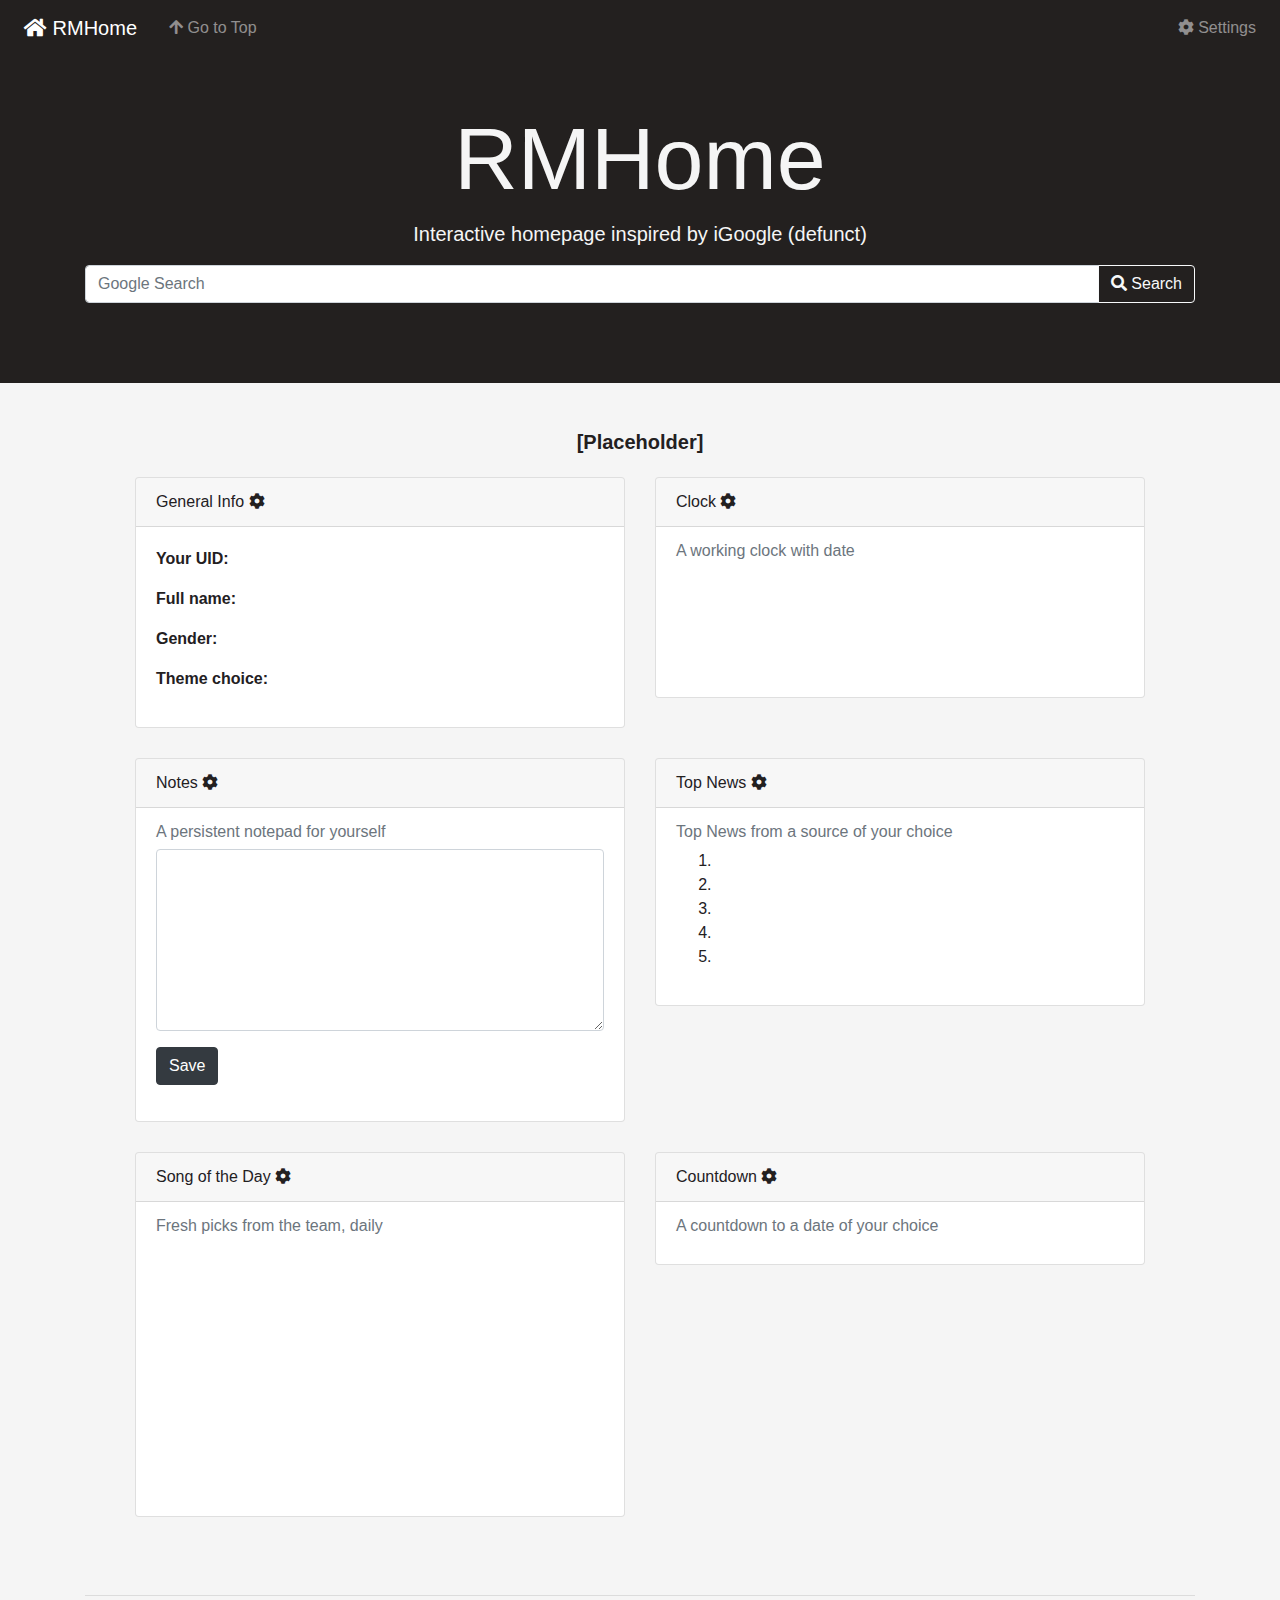
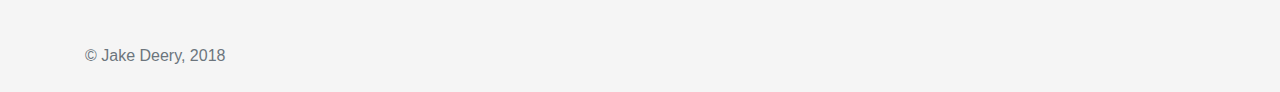
<file: src/wwwroot/index.html>
<!-- rmhome, homepage.html, Jake Deery, 2018 -->
<!DOCTYPE html>
<html lang="en">
	<head>
		<title>RMHome | An interactive homepage by Jake Deery</title>
		<meta charset="utf-8" />
		<!-- css files -->
		<link rel="stylesheet" href="include/css/libs/fontawesome.all.min.css" />
		<link rel="stylesheet" href="include/css/libs/bootstrap.min.css" />
		<link rel="stylesheet" href="include/css/main.css" /><!-- my css -->
	</head>
	<body>
		<div id="top"><!-- top anchor --></div>
		<main id="mainWindow">
			<nav id="navbarWindow" class="navbar navbar-expand-lg navbar-dark fixed-top">
				<ul class="navbar-nav">
					<li class="nav-item active">
						<a class="nav-link navbar-brand" href="./"><i class="fas fa-home"></i> RMHome <span class="sr-only">(current)</span></a>
					</li>
					<li class="nav-item">
						<a class="nav-link" href="#top"><i class="fas fa-arrow-up"></i> Go to Top</a>
					</li>
				</ul>
				<ul class="navbar-nav ml-auto">
					<li class="nav-item">
							<a class="nav-link" href="settings.html"><i class="fas fa-cog"></i> Settings</a>
					</li>
				</ul>
			</nav>
			<div id="headerWindow" class="jumbotron jumbotron-fluid">
				<p class="h3">&nbsp;</p><!-- makes some clearspace at the top of the jumbotron. looks better-->
				<div class="container">
					<h1 class="display-2">RMHome</h1>
					<p class="lead">Interactive homepage inspired by iGoogle (defunct)</p>
					<form class="input-group mb-3" action="https://www.google.com/search" method="GET">
						<input type="text" name="q" class="form-control" placeholder="Google Search">
						<div class="input-group-append">
							<button class="btn btn-outline-light"><i class="fas fa-search"></i> Search</button>
						</div>
					</form>
				</div>
			</div>
			<div id="contentWindow" class="container-fluid">
				<!-- Modal -->
				<div class="modal fade" id="setupModal" tabindex="-1" role="dialog" aria-labelledby="setupModalLabel" aria-hidden="true">
						<div class="modal-dialog" role="document">
							<div class="modal-content">
								<div class="modal-header">
									<h5 class="modal-title" id="setupModalLabel">Initial setup</h5>
								</div>
								<form id="generalForm">
									<div class="modal-body">
										<div class="form-group">
											<label for="nameInput">Full name</label>
												<input type="text" class="form-control" id="nameInput" required="required" placeholder="Enter name">
										</div>
										<div class="form-group">
											<label for="genderSelect">Gender</label>
											<select class="form-control" id="genderSelect">
												<option>Male</option>
												<option>Female</option>
											</select>
										</div>
										<div class="form-group">
											<label for="themeChoiceSelect">Theme choice</label>
											<select class="form-control" id="themeChoiceSelect">
												<option>Neon</option>
												<option>Nature</option>
												<option>Space</option>
												<option>Vortex</option>
												<option>Abyss</option>
											</select>
										</div>
									</div>
									<div class="modal-footer">
										<div class="form-group">
											<input type="submit" class="btn btn-dark" id="generalSave" value="Save">
										</div>
									</div>
								</form>
							</div>
						</div>
					</div>
				<h3 id="welcomeP" class="text-center"><strong id="welcomeStrong">[Placeholder]</strong></h3>
				<div class="row row-flex">
					<div id="general" class="col-sm-6">
						<div class="card">
							<div class="card-header">
								General Info <a href="settings.html#general"><i class="fas fa-cog"></i></a>
							</div>
							<div class="card-body">
								<p><strong>Your UID: </strong><span id="userID"></span></p>
								<p><strong>Full name: </strong><span id="fullName"></span></p>
								<p><strong>Gender: </strong><span id="gender"></span></p>
								<p><strong>Theme choice: </strong><span id="themeChoice"></span></p>
							</div>
						</div>
					</div>
					<div id="widget1" class="col-sm-6">
						<div class="card">
							<div class="card-header">
								Clock <a href="settings.html#widget1"><i class="fas fa-cog"></i></a>
							</div>
							<div class="card-body">
								<h6 class="card-subtitle mb-2 text-muted">A working clock with date</h6>
								<h3 id="clockTimeSpan" class="card-text display-4 text-center">&nbsp</h3>
								<h1 id="clockDateSpan" class="card-text text-center">&nbsp</h1>
							</div>
						</div>
					</div>
					<div id="widget2" class="col-sm-6">
						<div class="card">
							<div class="card-header">
								Notes <a href="settings.html#widget2"><i class="fas fa-cog"></i></a>
							</div>
							<div class="card-body">
								<h6 class="card-subtitle mb-2 text-muted">A persistent notepad for yourself</h6>
								<form id="notes">
									<div class="form-group">
										<textarea class="form-control" id="notesContent" rows="7"></textarea>
									</div>
									<div class="form-group">
										<input type="submit" class="btn btn-dark" id="notesSave" value="Save">&nbsp;
										<i id="widget2_hpOk" class="fas fa-check okCheck" style="display: none"></i>
									</div>
								</form>
							</div>
						</div>
					</div>
					<div id="widget3" class="col-sm-6">
						<div class="card">
							<div class="card-header">
								Top News <a href="settings.html#widget3"><i class="fas fa-cog"></i></a>
							</div>
							<div class="card-body">
								<h6 class="card-subtitle mb-2 text-muted">Top News from a source of your choice</h6>
								<h5 id="newsSource"></h5>
								<ol>
									<li><a id="article1" href="#" target="_blank"></a></li>
									<li><a id="article2" href="#" target="_blank"></a></li>
									<li><a id="article3" href="#" target="_blank"></a></li>
									<li><a id="article4" href="#" target="_blank"></a></li>
									<li><a id="article5" href="#" target="_blank"></a></li>
								</ol>
							</div>
						</div>
					</div>
					<div id="widget4" class="col-sm-6">
						<div class="card">
							<div class="card-header">
								Song of the Day <a href="settings.html#widget4"><i class="fas fa-cog"></i></a>
							</div>
							<div class="card-body">
								<h6 class="card-subtitle mb-2 text-muted">Fresh picks from the team, daily</h6>
								<div class="embed-responsive embed-responsive-16by9">
									<iframe class="embed-responsive-item" src="//www.youtube.com/embed/uXh8ae5RaA4?rel=0" allowfullscreen></iframe>
								</div>
							</div>
						</div>
					</div>
					<div id="widget5" class="col-sm-6">
						<div class="card">
							<div class="card-header">
								Countdown <a href="settings.html#widget5"><i class="fas fa-cog"></i></a>
							</div>
							<div class="card-body">
								<h6 class="card-subtitle mb-2 text-muted">A countdown to a date of your choice</h6>
								<h1 id="countdownDisplay" class="card-text text-center" style="display: inherit"></h1>
							</div>
						</div>
					</div>
				</div>
			</div>
			<div class="footer">
				<div class="container">
					<hr class="my-5" />
					<span class="text-muted">&copy; Jake Deery, 2018</span><br />
					&nbsp;
				</div>
			</div>
		</main>
		<!-- js files -->
		<script src="include/js/libs/jquery-3.3.1.min.js"></script>
		<script src="include/js/libs/popper.min.js"></script>
		<script src="include/js/libs/bootstrap.min.js"></script>
		<script src="include/js/libs/js-sha256-min.js"></script>
		<script src="include/js/misc.js"></script><!-- my js -->
		<script src="include/js/client.js"></script>
		<script src="include/js/main.js"></script>
	</body>
</html>
</file>
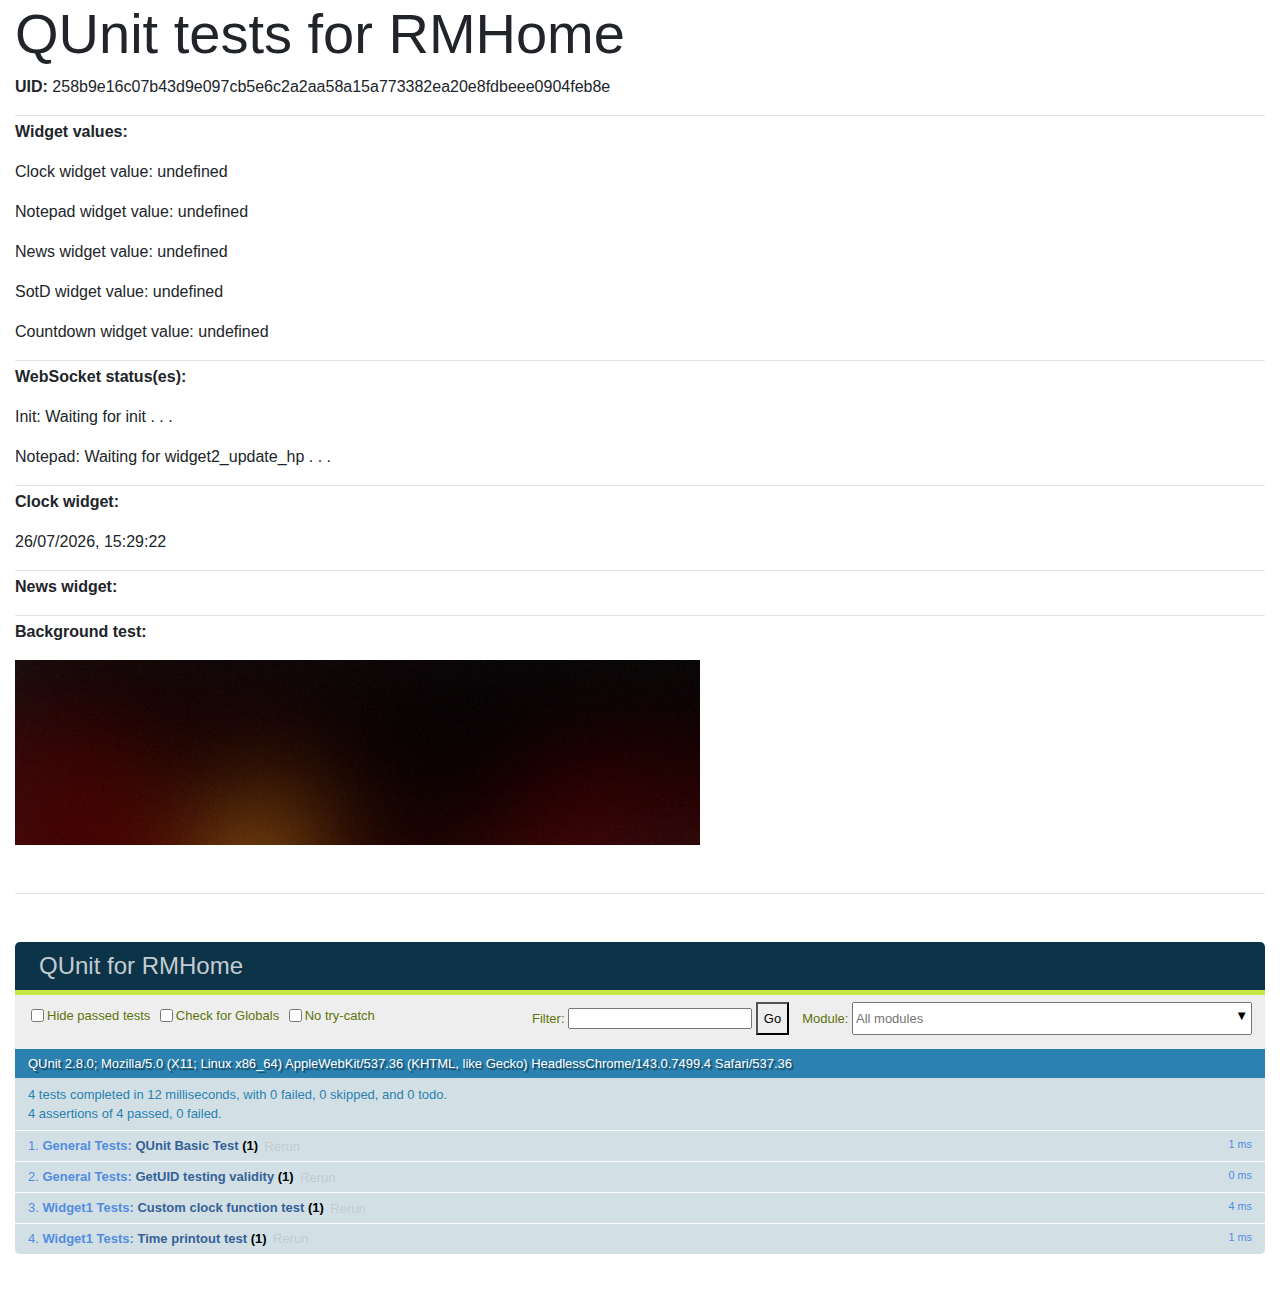
<file: src/wwwroot/tests/index.html>
<!DOCTYPE html>
<html lang="en">
	<head>
		<!-- metadata -->
		<meta charset="utf-8" />
		<title>QUnit for RMHome</title>
		<!-- css: main libs-->
		<link rel="stylesheet" href="../include/css/libs/bootstrap.min.css">
		<link rel="stylesheet" href="../include/css/libs/fontawesome.all.min.css">
		<!-- css: qunit libs-->
		<link rel="stylesheet" href="include/css/libs/qunit-2.8.0.css" />
		<!-- css: mine -->
		<link rel="stylesheet" href="include/css/tests.css" />
	</head>
	<body>
		<div class="container-fluid">
			<h1 class="display-4">QUnit tests for RMHome</h1>
			<p><strong>UID: </strong> <span id="uidSpan"></span></p>
			<hr class="my-1" />
			<p><strong>Widget values: </strong></p>
			<p>Clock widget value: <span id="widget1Val">undefined</span></p>
			<p>Notepad widget value: <span id="widget2Val">undefined</span></p>
			<p>News widget value: <span id="widget3Val">undefined</span></p>
			<p>SotD widget value: <span id="widget4Val">undefined</span></p>
			<p>Countdown widget value: <span id="widget5Val">undefined</span></p>
			<hr class="my-1" />
			<p><strong>WebSocket status(es): </strong></p>
			<p>Init: <span id="initP">Waiting for init . . . </span></p>
			<p>Notepad: <span id="update_widget2_hpP">Waiting for widget2_update_hp . . . </span></p>
			<hr class="my-1" />
			<p><strong>Clock widget: </strong></p>
			<p id="clock">[Placeholder]</p>
			<hr class="my-1" />
			<p><strong>News widget: </strong></p>
			<p id="newsJson"></p>
			<hr class="my-1" />
			<p><strong>Background test: </strong></p>
			<div id="bgDiv" style="height:185px;width:685px;background-image:url('../res/bitmaps/_neon.jpg')"></div>
			<hr class="my-5" />
		</div>
		<div class="container-fluid">
			<div id="qunit"></div>
			<div id="qunit-fixture"></div>
			<p>&nbsp;</p>
		</div>
		<!-- js: main libs -->
		<script src="../include/js/libs/jquery-3.3.1.min.js"></script>
		<script src="../include/js/libs/popper.min.js"></script>
		<script src="../include/js/libs/js-sha256-min.js"></script>
		<script src="../include/js/libs/bootstrap.min.js"></script>
		<!-- js: qunit libs -->
		<script src="include/js/libs/qunit-2.8.0.js"></script>
		<!-- js: mine -->
		<script src="../include/js/misc.js"></script>
		<script src="../include/js/client.js"></script>
		<script src="include/js/tests.js"></script>
	</body>
</html>
</file>
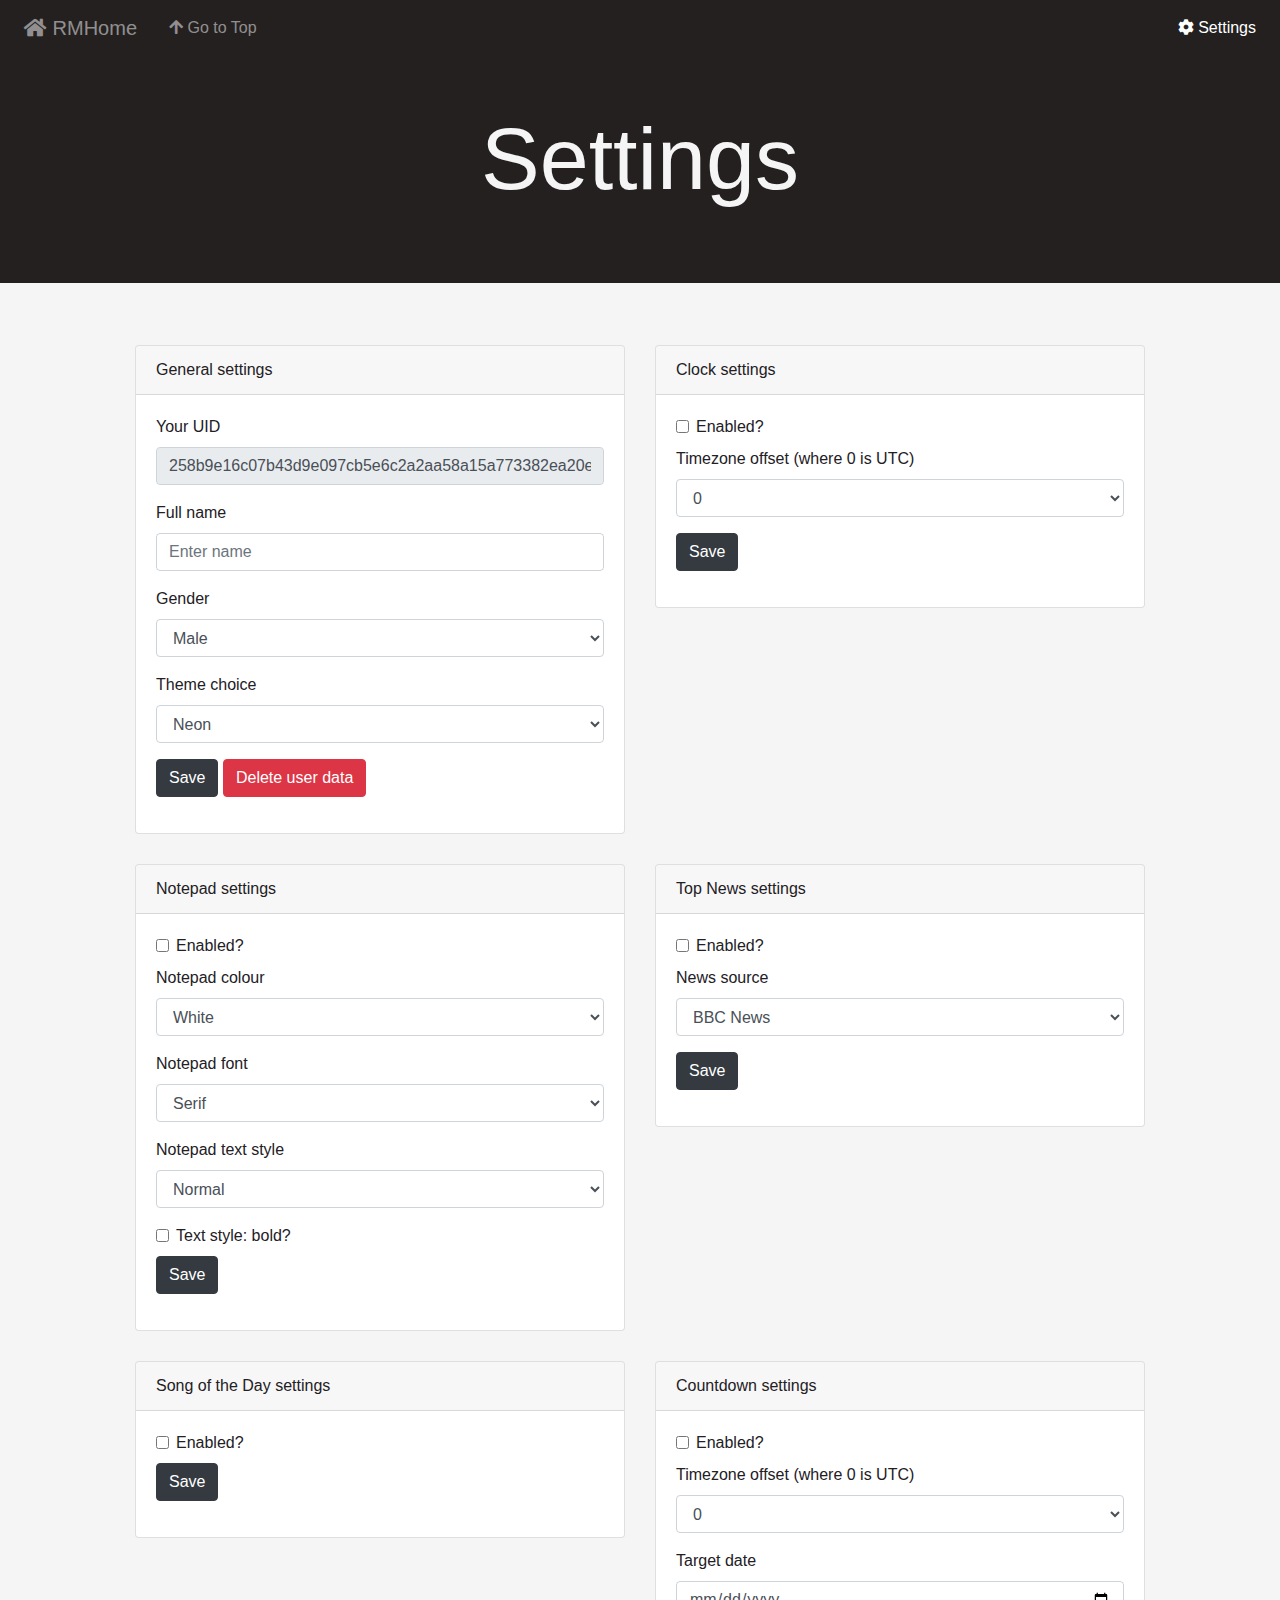
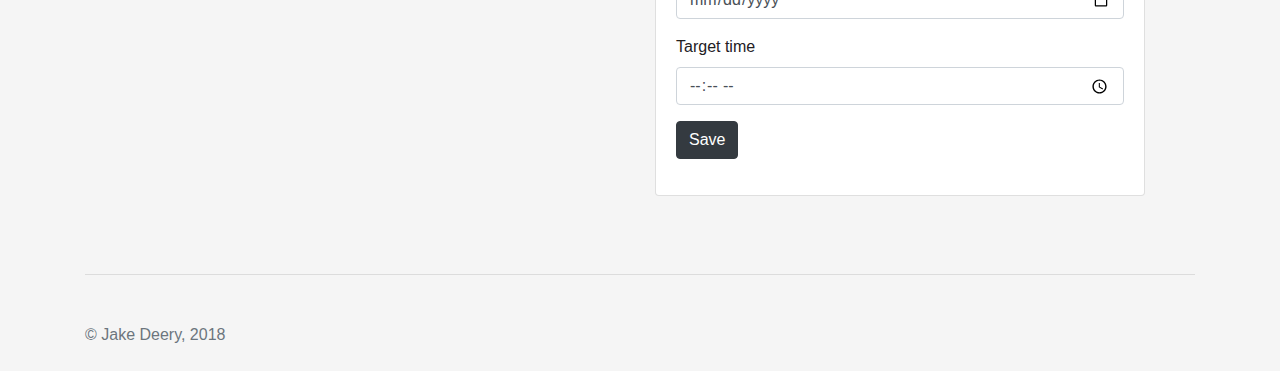
<file: src/wwwroot/settings.html>
<!-- rmhome, index.html, Jake Deery, 2018 -->
<!DOCTYPE html>
<html lang="en">
	<head>
		<title>RMHome | An interactive homepage by Jake Deery</title>
		<meta charset="utf-8" />
		<!-- css files -->
		<link rel="stylesheet" href="include/css/libs/fontawesome.all.min.css" />
		<link rel="stylesheet" href="include/css/libs/bootstrap.min.css" />
		<link rel="stylesheet" href="include/css/main.css" /><!-- my css -->
	</head>
	<body>
		<div id="top">
			<!-- top anchor -->
		</div>
		<main id="mainWindow">
			<nav id="navbarWindow" class="navbar navbar-expand-lg navbar-dark fixed-top">
				<ul class="navbar-nav">
					<li class="nav-item">
						<a class="nav-link navbar-brand" href="./"><i class="fas fa-home"></i> RMHome <span class="sr-only">(current)</span></a>
					</li>
					<li class="nav-item">
						<a class="nav-link" href="#top"><i class="fas fa-arrow-up"></i> Go to Top</a>
					</li>
				</ul>
				<ul class="navbar-nav ml-auto">
					<li class="nav-item active">
						<a class="nav-link" href="settings.html"><i class="fas fa-cog"></i> Settings</a>
					</li>
				</ul>
			</nav>
			<div id="headerWindow" class="jumbotron jumbotron-fluid">
				<p class="h3">&nbsp;</p><!-- makes some clearspace at the top of the jumbotron. looks better-->
				<div class="container">
					<h1 class="display-2">Settings</h1>
				</div>
			</div>
			<div id="contentWindow" class="container-fluid">
				<!-- Modal -->
				<div class="modal fade" id="deleteModal" tabindex="-1" role="dialog" aria-labelledby="deleteModalLabel" aria-hidden="true">
					<div class="modal-dialog" role="document">
						<div class="modal-content">
							<div class="modal-header">
								<h5 class="modal-title" id="deleteModalLabel">Delete user data</h5>
								<button type="button" class="close" data-dismiss="modal" aria-label="Close">
									<span aria-hidden="true">&times;</span>
								</button>
							</div>
							<div class="modal-body">
								Are you sure you wish to delete your personal user data completely?
							</div>
							<div class="modal-footer">
								<button type="button" class="btn btn-secondary" data-dismiss="modal">No, thanks</button>
								<button id="doDelete" type="button" class="btn btn-danger" data-dismiss="modal"">Yes! Do it!</button>
							</div>
						</div>
					</div>
				</div>
				<div class="row">
					<!-- general settings -->
					<div id="general" class="col-sm-6">
						<div class="card">
							<div class="card-header">
								General settings
							</div>
							<div class="card-body">
								<form id="generalForm">
									<div class="form-group">
										<label for="userID">Your UID</label>
										<input type="text" class="form-control" id="userID" disabled="disabled">
									</div>
									<div class="form-group">
										<label for="nameInput">Full name</label>
										<input type="text" class="form-control" id="nameInput" required="required" placeholder="Enter name">
									</div>
									<div class="form-group">
										<label for="genderSelect">Gender</label>
										<select class="form-control" id="genderSelect">
											<option>Male</option>
											<option>Female</option>
										</select>
									</div>
									<div class="form-group">
										<label for="themeChoice">Theme choice</label>
										<select class="form-control" id="themeChoice">
											<option>Neon</option>
											<option>Nature</option>
											<option>Space</option>
											<option>Vortex</option>
											<option>Abyss</option>
										</select>
									</div>
									<div class="form-group">
										<input type="submit" class="btn btn-dark" id="generalSave" value="Save">
										<button type="button" class="btn btn-danger" data-toggle="modal" data-target="#deleteModal">Delete user data</button>&nbsp;
										<i id="generalOk" class="fas fa-check okCheck" style="display: none"></i>
									</div>
								</form>
							</div>
						</div>
					</div>
					<!-- widget1 settings -->
					<div id="widget1" class="col-sm-6">
						<div class="card">
							<div class="card-header">
								Clock settings
							</div>
							<div class="card-body">
								<form id="widget1Form">
									<div class="form-check">
										<input class="form-check-input" type="checkbox" id="widget1Toggle">
										<label for="widget1Toggle">Enabled?</label>
									</div>
									<div class="form-group">
										<label for="timezoneOffset">Timezone offset (where 0 is UTC)</label>
										<select class="form-control" id="timezoneOffset">
											<option>12</option>
											<option>11</option>
											<option>10</option>
											<option>9</option>
											<option>8</option>
											<option>7</option>
											<option>6</option>
											<option>5</option>
											<option>4</option>
											<option>3</option>
											<option>2</option>
											<option>1</option>
											<option selected="selected">0</option>
											<option>-1</option>
											<option>-2</option>
											<option>-3</option>
											<option>-4</option>
											<option>-5</option>
											<option>-6</option>
											<option>-7</option>
											<option>-8</option>
											<option>-9</option>
											<option>-10</option>
											<option>-11</option>
											<option>-12</option>
										</select>
									</div>
									<div class="form-group">
										<input type="submit" class="btn btn-dark" id="widget1Save" value="Save">&nbsp;
										<i id="widget1Ok" class="fas fa-check okCheck" style="display: none"></i>
									</div>
								</form>
							</div>
						</div>
					</div>
					<!-- widget2 settings -->
					<div id="widget2" class="col-sm-6">
						<div class="card">
							<div class="card-header">
								Notepad settings
							</div>
							<div class="card-body">
								<form id="widget2Form">
									<div class="form-check">
										<input class="form-check-input" type="checkbox" id="widget2Toggle">
										<label for="widget2Toggle">Enabled?</label>
									</div>
									<div class="form-group">
										<label for="notesColour">Notepad colour</label>
										<select class="form-control" id="notesColour">
											<option>White</option><!-- rgb(255, 255, 255) -->
											<option>Waterspout</option> <!-- rgb(169, 248, 251) -->
											<option>Tea green</option> <!-- rgb(204, 252, 203) -->
											<option>Pink lavender</option><!-- rgb(217, 184, 196) -->
											<option>Gargoyle Gas</option><!-- rgb(253, 231, 76) -->
										</select>
									</div>
									<div class="form-group">
										<label for="notesFont">Notepad font</label>
										<select class="form-control" id="notesFont">
											<option>Serif</option>
											<option>Sans-serif</option>
											<option>Monospace</option>
										</select>
									</div>
									<div class="form-group">
										<label for="notesStyle">Notepad text style</label>
										<select class="form-control" id="notesStyle">
											<option>Normal</option>
											<option>Italic</option>
										</select>
									</div>
									<div class="form-check">
										<input class="form-check-input" type="checkbox" id="notesBold">
										<label for="notesBold">Text style: bold?</label>
									</div>
									<div class="form-group">
										<input type="submit" class="btn btn-dark" id="widget2Save" value="Save">&nbsp;
										<i id="widget2_setOk" class="fas fa-check okCheck" style="display: none"></i>
									</div>
								</form>
							</div>
						</div>
					</div>
					<!-- widget3 settings -->
					<div id="widget3" class="col-sm-6">
						<div class="card">
							<div class="card-header">
								Top News settings
							</div>
							<div class="card-body">
								<form id="widget3Form">
									<div class="form-check">
										<input class="form-check-input" type="checkbox" id="widget3Toggle">
										<label for="widget3Toggle">Enabled?</label>
									</div>
									<div class="form-group">
										<label for="newsSource">News source</label>
										<select class="form-control" id="newsSource">
											<option>BBC News</option>
											<option>The Guardian (UK)</option>
											<option>RT</option>
											<option>Fox News</option>
											<option>Independent</option>
										</select>
									</div>
									<div class="form-group">
										<input type="submit" class="btn btn-dark" id="widget3Save" value="Save">&nbsp;
										<i id="widget3Ok" class="fas fa-check okCheck" style="display: none"></i>
									</div>
								</form>
							</div>
						</div>
					</div>
					<!-- widget4 settings -->
					<div id="widget4" class="col-sm-6">
						<div class="card">
							<div class="card-header">
								Song of the Day settings
							</div>
							<div class="card-body">
								<form id="widget4Form">
									<div class="form-check">
										<input class="form-check-input" type="checkbox" id="widget4Toggle">
										<label for="widget4Toggle">Enabled?</label>
									</div>
									<div class="form-group">
										<input type="submit" class="btn btn-dark" id="widget4Save" value="Save">&nbsp;
										<i id="widget4Ok" class="fas fa-check okCheck" style="display: none"></i>
									</div>
								</form>
							</div>
						</div>
					</div>
					<!-- widget5 settings -->
					<div id="widget5" class="col-sm-6">
						<div class="card">
							<div class="card-header">
								Countdown settings
							</div>
							<div class="card-body">
								<form id="widget5Form">
									<div class="form-check">
										<input class="form-check-input" type="checkbox" id="widget5Toggle">
										<label for="widget5Toggle">Enabled?</label>
									</div>
									<div class="form-group">
										<label for="countdownOffset">Timezone offset (where 0 is UTC)</label>
										<select class="form-control" id="countdownOffset">
											<option>12</option>
											<option>11</option>
											<option>10</option>
											<option>9</option>
											<option>8</option>
											<option>7</option>
											<option>6</option>
											<option>5</option>
											<option>4</option>
											<option>3</option>
											<option>2</option>
											<option>1</option>
											<option selected="selected">0</option>
											<option>-1</option>
											<option>-2</option>
											<option>-3</option>
											<option>-4</option>
											<option>-5</option>
											<option>-6</option>
											<option>-7</option>
											<option>-8</option>
											<option>-9</option>
											<option>-10</option>
											<option>-11</option>
											<option>-12</option>
										</select>
									</div>
									<div class="form-group">
										<label for="countdownDate">Target date</label>
										<input type="date" class="form-control" id="countdownDate" required="required" placeholder="Enter date">
									</div>
									<div class="form-group">
										<label for="countdownDate">Target time</label>
										<input type="time" class="form-control" id="countdownTime" required="required" placeholder="Enter time">
									</div>
									<div class="form-group">
										<input type="submit" class="btn btn-dark" id="widget5Save" value="Save">&nbsp;
										<i id="widget5Ok" class="fas fa-check okCheck" style="display: none"></i>
									</div>
								</form>
							</div>
						</div>
					</div>
				</div>
			</div>
			<div class="footer">
				<div class="container">
					<hr class="my-5" />
					<span class="text-muted">&copy; Jake Deery, 2018</span><br />
					&nbsp;
				</div>
			</div>
		</main>
		<!-- js files -->
		<script src="include/js/libs/jquery-3.3.1.min.js"></script>
		<script src="include/js/libs/popper.min.js"></script>
		<script src="include/js/libs/bootstrap.min.js"></script>
		<script src="include/js/libs/js-sha256-min.js"></script>
		<script src="include/js/misc.js"></script><!-- my js -->
		<script src="include/js/client.js"></script>
		<script src="include/js/settings.js"></script>
	</body>
</html>
</file>
<file: src/wwwroot/include/css/main.css>
/* main.css, Jake Deery, 2018 */
body {
	/* default page colour */
	background-color: rgb(245, 245, 245)
}

html, body {
	/* set our page's ground rules */
  display: block;
  overflow-x: hidden
}

h1 {
	font-weight: bold;
	font-size: 1.75em
}

h2 {
	font-weight: bold;
	font-size: 1.50em
}

h3 {
	font-weight: 500;
	font-size: 1.25em
}

h4 {
	font-size: 1.175em
}

h5 {
	font-size: 1.10em
}

b {
	font-weight: bold
}

strong {
	font-weight: bold
}

sub {
  vertical-align: sub;
  font-size: smaller;
}

sup {
  vertical-align: super;
  font-size: smaller;
}

pre {
  display: block;
  white-space: pre;
  margin: 0
}

a,
a:visited {
	color: inherit;
	text-decoration: underline
}

a:hover,
a:active {
	color: inherit;
	text-decoration: none
}

/* begin main window */
#mainWindow {
	/* default font colour */
	color: rgb(35, 32, 31);
	/* default font size */
	font-size: 16px;
	/* font family */
	font-family: 'Trebuchet MS', 'Lucida Sans Unicode', 'Lucida Grande', 'Lucida Sans', Arial, sans-serif
}

/* header area */
#headerWindow {
	color: rgb(245, 245, 245);
	background: rgb(35, 32, 31) no-repeat center center fixed;
	background-size: cover;
	text-align: center
}

#searchWindow {
	margin: 0 auto
}

/* nav area */
#navbarWindow {
	background-color: rgb(35, 32, 31)
}

/* content area */
#contentWindow {
	padding: 15px 135px
}

#general,
#widget1,
#widget2,
#widget3,
#widget4,
#widget5 {
	padding: 15px
}

.okCheck {
	color: rgb(34, 184, 207)
}

a.nav-link {
	text-decoration: none
}
</file>
<file: src/wwwroot/tests/include/css/tests.css>
/* qunit main.css, Jake Deery, 2018 */
</file>
<file: src/wwwroot/tests/include/css/libs/qunit-2.8.0.css>
/*!
 * QUnit 2.8.0
 * https://qunitjs.com/
 *
 * Copyright jQuery Foundation and other contributors
 * Released under the MIT license
 * https://jquery.org/license
 *
 * Date: 2018-11-02T16:17Z
 */

/** Font Family and Sizes */

#qunit-tests, #qunit-header, #qunit-banner, #qunit-testrunner-toolbar, #qunit-filteredTest, #qunit-userAgent, #qunit-testresult {
	font-family: "Helvetica Neue Light", "HelveticaNeue-Light", "Helvetica Neue", Calibri, Helvetica, Arial, sans-serif;
}

#qunit-testrunner-toolbar, #qunit-filteredTest, #qunit-userAgent, #qunit-testresult, #qunit-tests li { font-size: small; }
#qunit-tests { font-size: smaller; }


/** Resets */

#qunit-tests, #qunit-header, #qunit-banner, #qunit-filteredTest, #qunit-userAgent, #qunit-testresult, #qunit-modulefilter {
	margin: 0;
	padding: 0;
}


/** Header (excluding toolbar) */

#qunit-header {
	padding: 0.5em 0 0.5em 1em;

	color: #8699A4;
	background-color: #0D3349;

	font-size: 1.5em;
	line-height: 1em;
	font-weight: 400;

	border-radius: 5px 5px 0 0;
}

#qunit-header a {
	text-decoration: none;
	color: #C2CCD1;
}

#qunit-header a:hover,
#qunit-header a:focus {
	color: #FFF;
}

#qunit-banner {
	height: 5px;
}

#qunit-filteredTest {
	padding: 0.5em 1em 0.5em 1em;
	color: #366097;
	background-color: #F4FF77;
}

#qunit-userAgent {
	padding: 0.5em 1em 0.5em 1em;
	color: #FFF;
	background-color: #2B81AF;
	text-shadow: rgba(0, 0, 0, 0.5) 2px 2px 1px;
}


/** Toolbar */

#qunit-testrunner-toolbar {
	padding: 0.5em 1em 0.5em 1em;
	color: #5E740B;
	background-color: #EEE;
}

#qunit-testrunner-toolbar .clearfix {
	height: 0;
	clear: both;
}

#qunit-testrunner-toolbar label {
	display: inline-block;
}

#qunit-testrunner-toolbar input[type=checkbox],
#qunit-testrunner-toolbar input[type=radio] {
	margin: 3px;
	vertical-align: -2px;
}

#qunit-testrunner-toolbar input[type=text] {
	box-sizing: border-box;
	height: 1.6em;
}

.qunit-url-config,
.qunit-filter,
#qunit-modulefilter {
	display: inline-block;
	line-height: 2.1em;
}

.qunit-filter,
#qunit-modulefilter {
	float: right;
	position: relative;
	margin-left: 1em;
}

.qunit-url-config label {
	margin-right: 0.5em;
}

#qunit-modulefilter-search {
	box-sizing: border-box;
	width: 400px;
}

#qunit-modulefilter-search-container:after {
	position: absolute;
	right: 0.3em;
	content: "\25bc";
	color: black;
}

#qunit-modulefilter-dropdown {
	/* align with #qunit-modulefilter-search */
	box-sizing: border-box;
	width: 400px;
	position: absolute;
	right: 0;
	top: 50%;
	margin-top: 0.8em;

	border: 1px solid #D3D3D3;
	border-top: none;
	border-radius: 0 0 .25em .25em;
	color: #000;
	background-color: #F5F5F5;
	z-index: 99;
}

#qunit-modulefilter-dropdown a {
	color: inherit;
	text-decoration: none;
}

#qunit-modulefilter-dropdown .clickable.checked {
	font-weight: bold;
	color: #000;
	background-color: #D2E0E6;
}

#qunit-modulefilter-dropdown .clickable:hover {
	color: #FFF;
	background-color: #0D3349;
}

#qunit-modulefilter-actions {
	display: block;
	overflow: auto;

	/* align with #qunit-modulefilter-dropdown-list */
	font: smaller/1.5em sans-serif;
}

#qunit-modulefilter-dropdown #qunit-modulefilter-actions > * {
	box-sizing: border-box;
	max-height: 2.8em;
	display: block;
	padding: 0.4em;
}

#qunit-modulefilter-dropdown #qunit-modulefilter-actions > button {
	float: right;
	font: inherit;
}

#qunit-modulefilter-dropdown #qunit-modulefilter-actions > :last-child {
	/* insert padding to align with checkbox margins */
	padding-left: 3px;
}

#qunit-modulefilter-dropdown-list {
	max-height: 200px;
	overflow-y: auto;
	margin: 0;
	border-top: 2px groove threedhighlight;
	padding: 0.4em 0 0;
	font: smaller/1.5em sans-serif;
}

#qunit-modulefilter-dropdown-list li {
	white-space: nowrap;
	overflow: hidden;
	text-overflow: ellipsis;
}

#qunit-modulefilter-dropdown-list .clickable {
	display: block;
	padding-left: 0.15em;
}


/** Tests: Pass/Fail */

#qunit-tests {
	list-style-position: inside;
}

#qunit-tests li {
	padding: 0.4em 1em 0.4em 1em;
	border-bottom: 1px solid #FFF;
	list-style-position: inside;
}

#qunit-tests > li {
	display: none;
}

#qunit-tests li.running,
#qunit-tests li.pass,
#qunit-tests li.fail,
#qunit-tests li.skipped,
#qunit-tests li.aborted {
	display: list-item;
}

#qunit-tests.hidepass {
	position: relative;
}

#qunit-tests.hidepass li.running,
#qunit-tests.hidepass li.pass:not(.todo) {
	visibility: hidden;
	position: absolute;
	width:   0;
	height:  0;
	padding: 0;
	border:  0;
	margin:  0;
}

#qunit-tests li strong {
	cursor: pointer;
}

#qunit-tests li.skipped strong {
	cursor: default;
}

#qunit-tests li a {
	padding: 0.5em;
	color: #C2CCD1;
	text-decoration: none;
}

#qunit-tests li p a {
	padding: 0.25em;
	color: #6B6464;
}
#qunit-tests li a:hover,
#qunit-tests li a:focus {
	color: #000;
}

#qunit-tests li .runtime {
	float: right;
	font-size: smaller;
}

.qunit-assert-list {
	margin-top: 0.5em;
	padding: 0.5em;

	background-color: #FFF;

	border-radius: 5px;
}

.qunit-source {
	margin: 0.6em 0 0.3em;
}

.qunit-collapsed {
	display: none;
}

#qunit-tests table {
	border-collapse: collapse;
	margin-top: 0.2em;
}

#qunit-tests th {
	text-align: right;
	vertical-align: top;
	padding: 0 0.5em 0 0;
}

#qunit-tests td {
	vertical-align: top;
}

#qunit-tests pre {
	margin: 0;
	white-space: pre-wrap;
	word-wrap: break-word;
}

#qunit-tests del {
	color: #374E0C;
	background-color: #E0F2BE;
	text-decoration: none;
}

#qunit-tests ins {
	color: #500;
	background-color: #FFCACA;
	text-decoration: none;
}

/*** Test Counts */

#qunit-tests b.counts                       { color: #000; }
#qunit-tests b.passed                       { color: #5E740B; }
#qunit-tests b.failed                       { color: #710909; }

#qunit-tests li li {
	padding: 5px;
	background-color: #FFF;
	border-bottom: none;
	list-style-position: inside;
}

/*** Passing Styles */

#qunit-tests li li.pass {
	color: #3C510C;
	background-color: #FFF;
	border-left: 10px solid #C6E746;
}

#qunit-tests .pass                          { color: #528CE0; background-color: #D2E0E6; }
#qunit-tests .pass .test-name               { color: #366097; }

#qunit-tests .pass .test-actual,
#qunit-tests .pass .test-expected           { color: #999; }

#qunit-banner.qunit-pass                    { background-color: #C6E746; }

/*** Failing Styles */

#qunit-tests li li.fail {
	color: #710909;
	background-color: #FFF;
	border-left: 10px solid #EE5757;
	white-space: pre;
}

#qunit-tests > li:last-child {
	border-radius: 0 0 5px 5px;
}

#qunit-tests .fail                          { color: #000; background-color: #EE5757; }
#qunit-tests .fail .test-name,
#qunit-tests .fail .module-name             { color: #000; }

#qunit-tests .fail .test-actual             { color: #EE5757; }
#qunit-tests .fail .test-expected           { color: #008000; }

#qunit-banner.qunit-fail                    { background-color: #EE5757; }


/*** Aborted tests */
#qunit-tests .aborted { color: #000; background-color: orange; }
/*** Skipped tests */

#qunit-tests .skipped {
	background-color: #EBECE9;
}

#qunit-tests .qunit-todo-label,
#qunit-tests .qunit-skipped-label {
	background-color: #F4FF77;
	display: inline-block;
	font-style: normal;
	color: #366097;
	line-height: 1.8em;
	padding: 0 0.5em;
	margin: -0.4em 0.4em -0.4em 0;
}

#qunit-tests .qunit-todo-label {
	background-color: #EEE;
}

/** Result */

#qunit-testresult {
	color: #2B81AF;
	background-color: #D2E0E6;

	border-bottom: 1px solid #FFF;
}
#qunit-testresult .clearfix {
	height: 0;
	clear: both;
}
#qunit-testresult .module-name {
	font-weight: 700;
}
#qunit-testresult-display {
	padding: 0.5em 1em 0.5em 1em;
	width: 85%;
	float:left;
}
#qunit-testresult-controls {
	padding: 0.5em 1em 0.5em 1em;
  width: 10%;
	float:left;
}

/** Fixture */

#qunit-fixture {
	position: absolute;
	top: -10000px;
	left: -10000px;
	width: 1000px;
	height: 1000px;
}
</file>
